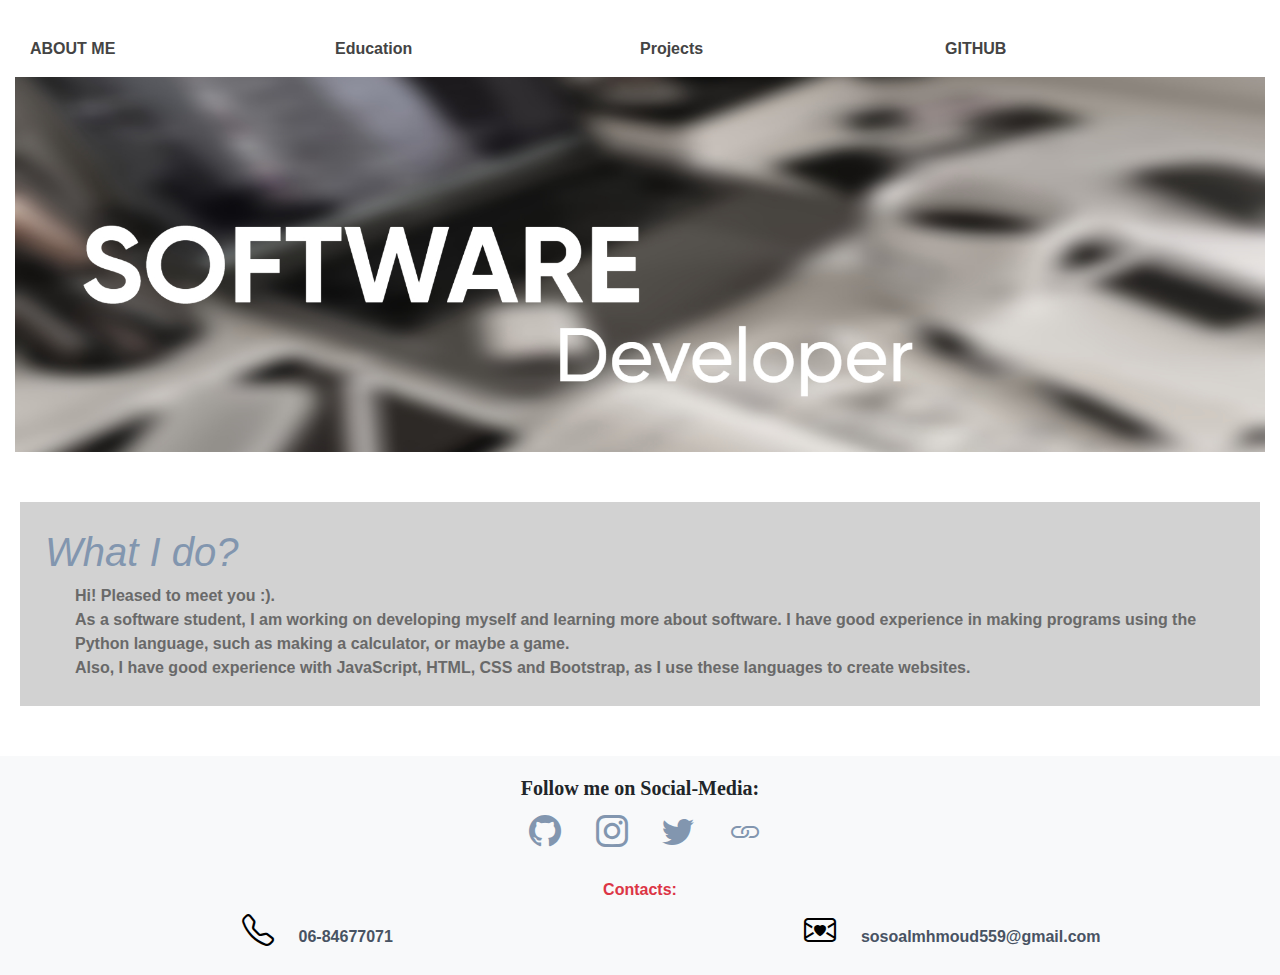
<file: index.html>
<!DOCTYPE html>

<html lang="nl">
	
	<head>
		<meta name="viewport" content="width=device-width, initial-scale=1">
		<title>personal website</title>
		<link rel="stylesheet" href="css/styles-web.css">
		<link rel="stylesheet" href="https://cdn.jsdelivr.net/npm/bootstrap@4.3.1/dist/css/bootstrap.min.css" integrity="sha384-ggOyR0iXCbMQv3Xipma34MD+dH/1fQ784/j6cY/iJTQUOhcWr7x9JvoRxT2MZw1T" crossorigin="anonymous">
		<link rel="stylesheet" href="https://cdn.jsdelivr.net/npm/bootstrap-icons@1.5.0/font/bootstrap-icons.css" />
	</head>

	<body>
		<header>
			<nav class=" container-fluid">
				<ul class="container-fluid row">
					  <li class="nav-item col-4 col-md-3">
						<a href= "aboutME.html"> ABOUT ME</a> 
					</li>
					<li class="nav-item col-3 col-md-3">
						<a href= "education.html"> Education </a> 
					</li>
					<li class="nav-item col-3 col-md-3">
						<a href= "projects.html"> Projects </a> 
					</li>
					<li class="nav-item col-2 col-md-3">
						<a target="_blank" href= "https://github.com/Isrvx0/statische-front-end"> GitHub </a>
					</li>
				</ul>
			</nav>
		</header>
		<div class="container-fluid">
			<div class="row">
				<img src="image/header2.jpg" alt="software image" class="col-12">
			</div>
		</div>


		<div class="text_box">
			<div class="container-fluid mt-3">
					<h1 style="color: #8296af; "><em> What I do? </em></h1>
					<p> Hi! Pleased to meet you :). <br>As a software student, I am working on developing myself and learning more about software.
						I have good experience in making programs using the Python language, such as making a calculator, or maybe a game.<br>
						Also, I have good experience with JavaScript, HTML, CSS and Bootstrap, as I use these languages to create websites.
					</p>
			</div>
		</div>
		
			<footer class="text-start text-lg-center bg-light text-muted;">
				<h5>Follow me on Social-Media:</h5>
				
				<div class="container-fluid">
					<a href="https://github.com/Isrvx0" class=" margin me-4 text-reset">
						<i class=" bi bi-github" ></i>
					</a>
					<a href="https://www.instagram.com/brkjixz1/" class="margin me-4 text-reset">
						<i class="bi bi-instagram" ></i>
					</a>
					<a href="https://twitter.com/brkjixz1" class="margin me-4 text-reset">
						<i class="bi bi-twitter" ></i>
					</a>
					<a href="https://linktr.ee/brkjixz1" class="margin me-4 text-reset">
						<i class="bi bi-link"></i>
					</a>
				</div>

				<h6 class="text-danger font-weight-bold mt-4">Contacts: </h6>
				
				<div class="row">
					<div class="col-sm-6">
						<i class="bi bi-telephone" style="font-size: 2rem; color:black;"></i>
						<span class="margin font-weight-bold" style="color: #485363; "> 06-84677071</span>
							<i class=" pull-right icon-chevron-right"></i>
						</span>
					</div>
					
					<div class="col-sm-6">
						<i class="bi bi-envelope-heart" style="color:black;"></i>
						<span class="margin font-weight-bold" style="color: #485363; "> sosoalmhmoud559@gmail.com </span>
							<i class=" pull-right icon-chevron-right"></i>
						</span>
					</div>
				</div>

			</footer>
	</body>

</html>
</file>
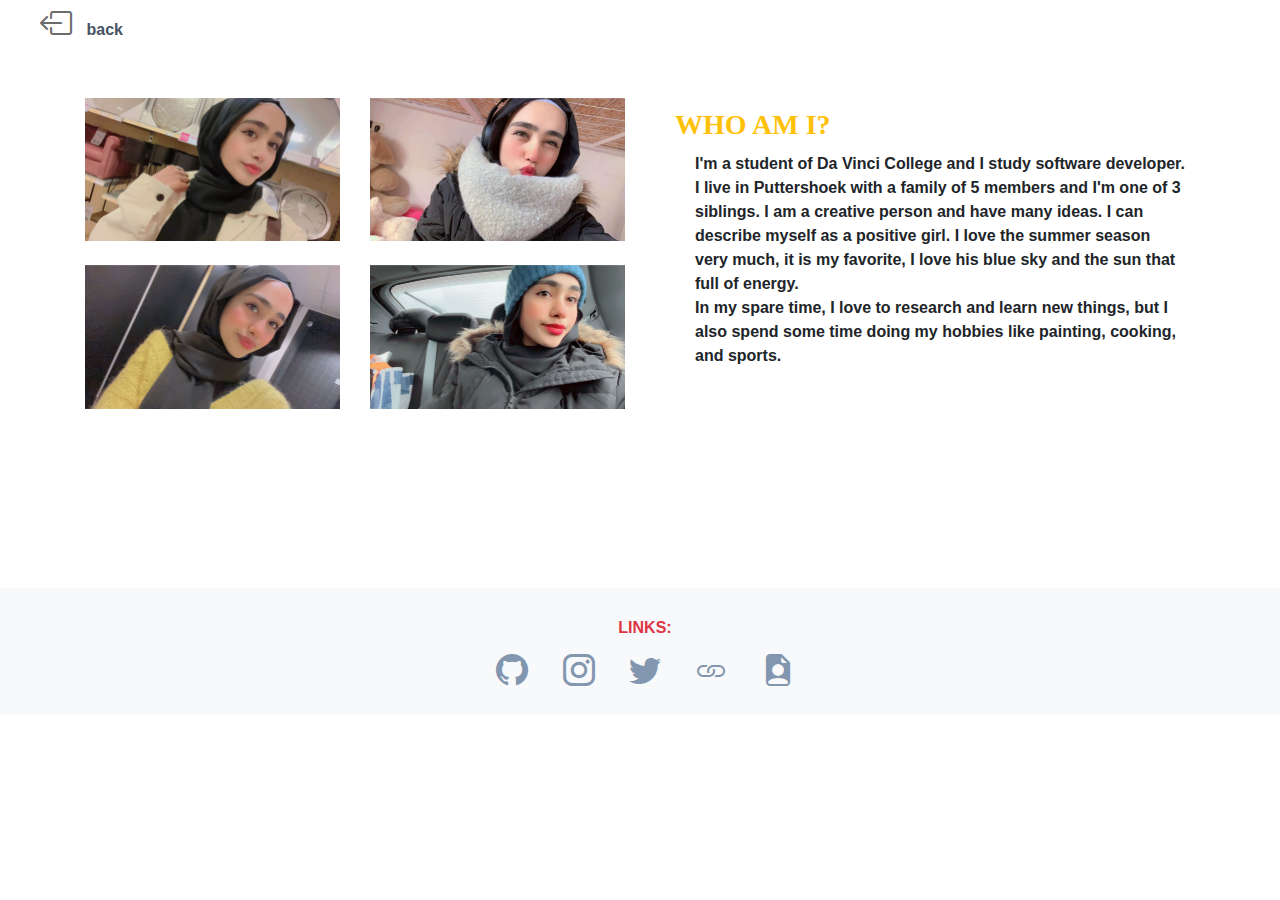
<file: aboutME.html>
<!DOCTYPE html>

<html lang="nl">
	
	<head>
		<meta name="viewport" content="width=device-width, initial-scale=1">
		<title>About me</title>
    <link rel="stylesheet" href="css/styles-web.css">
		<link rel="stylesheet" href="https://cdn.jsdelivr.net/npm/bootstrap@4.3.1/dist/css/bootstrap.min.css" integrity="sha384-ggOyR0iXCbMQv3Xipma34MD+dH/1fQ784/j6cY/iJTQUOhcWr7x9JvoRxT2MZw1T" crossorigin="anonymous">
		<link rel="stylesheet" href="https://cdn.jsdelivr.net/npm/bootstrap-icons@1.5.0/font/bootstrap-icons.css" />
	</head>

	<body>

    <a href="index.html" class=" margin me-3 text-reset">
      <i class="margin margin_top bi bi-box-arrow-left" style="font-size: 2rem; color:#6c6c6d;"></i>
      <span class=" font-weight-bold" style="color: #485363; "> back </span>
    </a>

    <!-- Gallery -->
    <div class="container">
      <div class="row space">
        <div class="col-6 col-xl-3 mb-4 mb-lg-0">
          <img
            src="image/photo5.jpeg" class="w-100 mb-4"
            alt="a picture of myself" width="auto" height="auto"
          />
          <img
            src="image/photo2.jpeg" class="w-100 mb-4"
            alt="a picture of myself" width="auto" height="auto"
          />
        </div>

        <div class="col-6 col-xl-3 mb-4 mb-lg-0">
          <img
            src="image/photo-6.jpeg" class="w-100 mb-4"
            alt="a picture of myself" width="auto" height="auto"
          />
          <img
            src="image/photo1.jpeg" class="w-100 mb-4"
            alt="a picture of myself" width="auto" height="auto"
          />
        </div>
        <div class="col-12 col-xl-6 mb-4 mb-lg-0">
          <h3 class="text-warning font-weight-bold margin" style="font-family:Cambria, Cochin, Georgia, Times, 'Times New Roman', serif">
            WHO AM I? </h3>
          <p class= "margin font-weight-bold" style="font-family:'Trebuchet MS', 'Lucida Sans Unicode', 'Lucida Grande', 'Lucida Sans', Arial, sans-serif; padding-left: 30px;">
            I'm a student of Da Vinci College and I study software developer.
            I live in Puttershoek with a family of 5 members and I'm one of 3 siblings.
            I am a creative person and have many ideas. I can describe myself as a positive girl.
            I love the summer season very much, it is my favorite, I love his blue sky and the sun that full of energy.
            <br>In my spare time, I love to research and learn new things, 
            but I also spend some time doing my hobbies like painting, cooking, and sports.
          </p>

        </div>
        
      </div>
    </div>


    <!-- <a href="image/CV.pdf.docx" class="me-4 text-reset">
      <h6> If you're interested to know more of me, here is my cv: </h6>
    </a> -->
    <div class="footer_fix">
      <footer class="text-center bg-light text-muted;">
        <h6 class="text-danger font-weight-bold margin"> LINKS: </h6>
        <div class=" mx-auto container-sm">
          <a href="https://github.com/Isrvx0" class=" margin me-4 text-reset">
            <i class=" bi bi-github" style="font-size: 2rem; color:#8296af;"></i>
          </a>
          <a href="https://www.instagram.com/brkjixz1/" class="margin me-4 text-reset">
            <i class="bi bi-instagram" style="font-size: 2rem; color:#8296af;"></i>
          </a>
          <a href="https://twitter.com/brkjixz1" class="margin me-4 text-reset">
            <i class="bi bi-twitter" style="font-size: 2rem; color:#8296af;"></i>
          </a>
          <a href="https://linktr.ee/brkjixz1" class="margin me-4 text-reset">
            <i class="bi bi-link" style="font-size: 2rem; color:#8296af;"></i>
          </a>
          <a href="image/cv.pdf" class="margin me-4 text-reset">
            <i class="bi bi-file-earmark-person-fill" style="font-size: 2rem; color:#8296af;"></i>
          </a>
        </div>
      </footer>
    </div>

	</body>

</html>
</file>
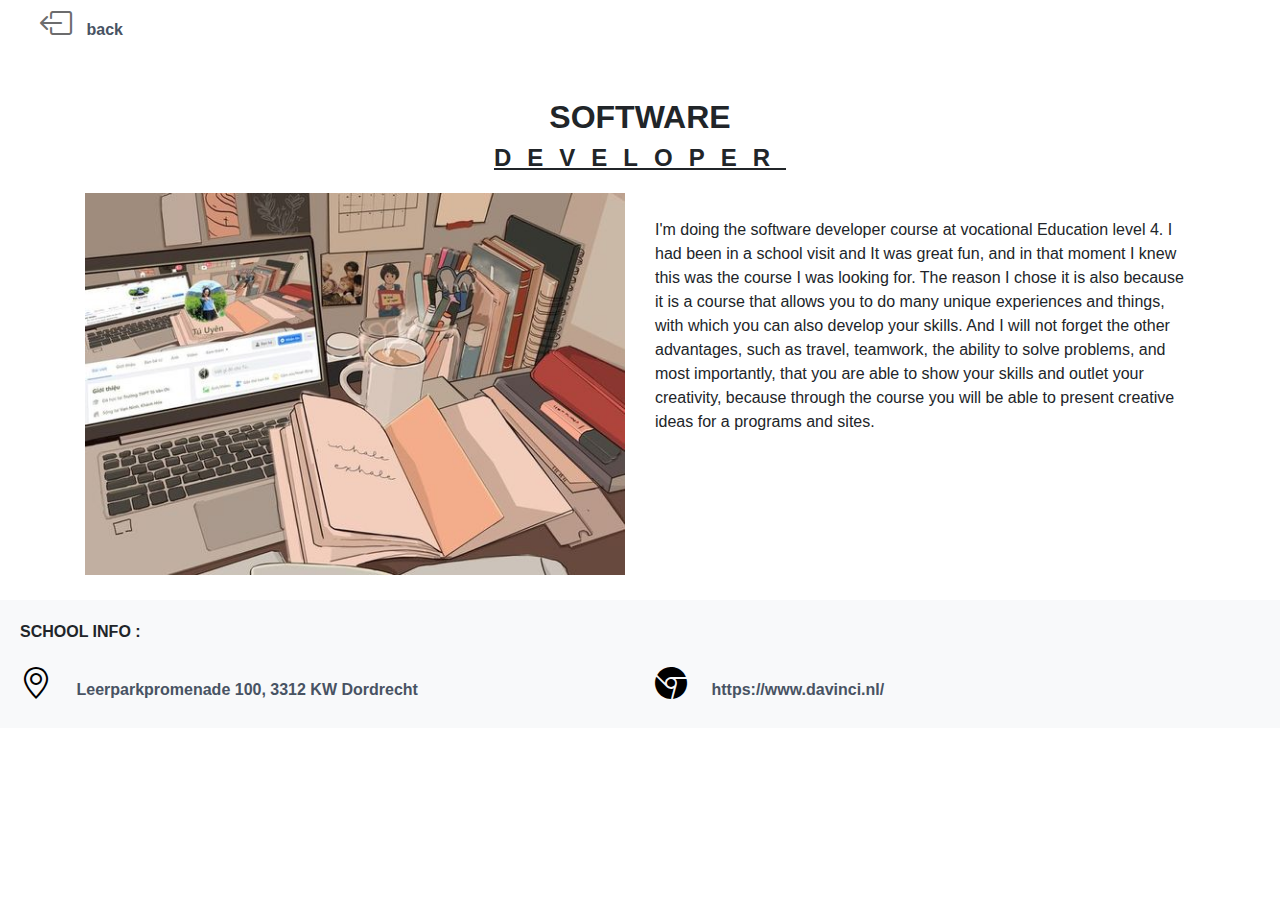
<file: education.html>
<!DOCTYPE html>

<html lang="nl">
        <head>
		<meta name="viewport" content="width=device-width, initial-scale=1">
		<title>personal website</title>
		<link rel="stylesheet" href="css/styles-web.css">
		<link rel="stylesheet" href="https://cdn.jsdelivr.net/npm/bootstrap@4.3.1/dist/css/bootstrap.min.css" integrity="sha384-ggOyR0iXCbMQv3Xipma34MD+dH/1fQ784/j6cY/iJTQUOhcWr7x9JvoRxT2MZw1T" crossorigin="anonymous">
		<link rel="stylesheet" href="https://cdn.jsdelivr.net/npm/bootstrap-icons@1.5.0/font/bootstrap-icons.css" />
	</head>

	<body>
                <a href="index.html" class=" margin me-3 text-reset">
			<i class="margin margin_top bi bi-box-arrow-left" style="font-size: 2rem; color:#6c6c6d;"></i>
			<span class=" font-weight-bold" style="color: #485363; "> back </span>
		</a>
                
                <div class="container education">
                                <h2> SOFTWARE </h2>  
                                <h4> DEVELOPER</h4>
                                <div class="row">
                                        <img src="image/school.jpg" class="col-12 col-xl-6 " alt="software image">
                                        <p class="col-xl-6"> 
                                                I'm doing the software developer course at vocational Education level 4. I had been in a school visit and It was great fun, and in that moment I knew this was the course I was looking for.
                                                The reason I chose it is also because it is a course that allows you to do many unique experiences and things, with which you can also develop your skills.
                                                And I will not forget the other advantages, such as travel, teamwork, the ability to solve problems, and most importantly, that you are able to show your skills and outlet your creativity, because through the course you will be able to present creative ideas for a programs and sites. </p>
                                </div>
                </div>
                <footer class="text-start bg-light text-muted;">
			<p class="font-weight-bold" style="font-family:'Franklin Gothic Medium', 'Arial Narrow', Arial, sans-serif"> 
				SCHOOL INFO :</p>
                        <div class="row">
                                <div class="col-sm-6">
                                        <i class="bi bi-geo-alt" style="font-size: 2rem; color:black;"></i>
                                        <span class="margin font-weight-bold" style="color: #485363; "> Leerparkpromenade 100, 3312 KW Dordrecht
                                        </span>
                                                <i class=" pull-right icon-chevron-right"></i>
                                </div>
                                
                                <div class="col-sm-6">
                                        <i class="bi bi-browser-chrome" style="font-size: 2rem; font-weight: bold; color:black;"></i>
                                        <span class="margin font-weight-bold" style="color: #485363; "> https://www.davinci.nl/ </span>
                                                <i class=" pull-right icon-chevron-right"></i>
                                        </span>
                                </div>
                        </div>
                                      
                </footer>
	</body>

</html>
</file>
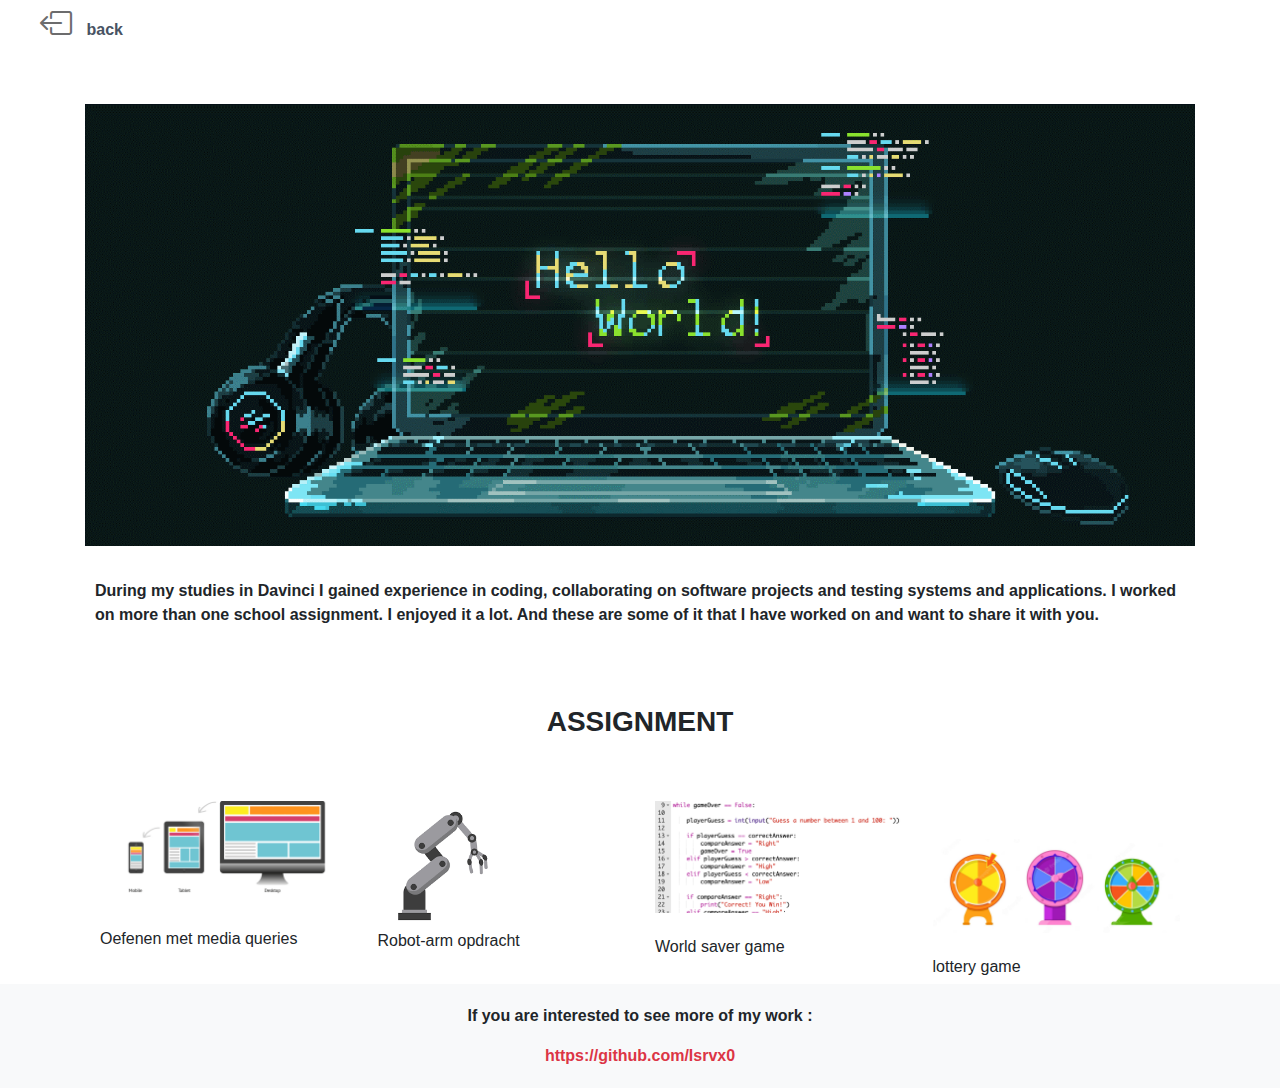
<file: projects.html>
<!DOCTYPE html>

<html lang="nl">
	
	<head>
		<meta name="viewport" content="width=device-width, initial-scale=1">
		<title>Projects</title>
		<link rel="stylesheet" href="css/styles-web.css">
		<link rel="stylesheet" href="https://cdn.jsdelivr.net/npm/bootstrap@4.3.1/dist/css/bootstrap.min.css" integrity="sha384-ggOyR0iXCbMQv3Xipma34MD+dH/1fQ784/j6cY/iJTQUOhcWr7x9JvoRxT2MZw1T" crossorigin="anonymous">
		<link rel="stylesheet" href="https://cdn.jsdelivr.net/npm/bootstrap-icons@1.5.0/font/bootstrap-icons.css" />
	</head>

	<body>

		<a href="index.html" class=" margin me-3 text-reset">
			<i class="margin margin_top bi bi-box-arrow-left" style="font-size: 2rem; color:#6c6c6d;"></i>
			<span class=" font-weight-bold" style="color: #485363; "> back </span>
		</a>


		<div class="container project">

			<img src="image/header1.gif" alt=" A day in the of a software developer"  class="img-fluid">
			<p> During my studies in Davinci I gained experience in coding, collaborating on software projects and testing systems and applications. I worked on more than one school assignment. I enjoyed it a lot. And these are some of it that I have worked on and want to share it with you. </P>
		

			<h3> ASSIGNMENT </h3>
			<div class="container">
				<div class="row space">

					<div class="col-6 col-xl-3">
						<a target="_blank" href="projects/media-queries.zip">
							<img
								src="image/media-queries.webp" class="w-100 mb-4"
								alt="media queries" width="auto" height="auto"
							/>
						</a>
						<h6> Oefenen met media queries </h6>
					</div>

					<div class="col-6 col-xl-3">
						<a target="_blank" href="projects/robotarm-python.zip">
							<img
							src="image/robot.arm.png" class="b-4"
							alt="Robot-arm" width="auto" height="130"
							/>
						</a>
						<h6> Robot-arm opdracht </h6>
					</div>
			
					<div class="col-6 col-xl-3">
						<a target="_blank" href="projects/game.py">
							<img
								src="image/game.png" class="w-100 mb-4"
								alt="World saver game" width="auto" height="auto"
							/>
						</a>
						<h6> World saver game </h6>
					</div>
					
					<div class="col-6 col-xl-3">
						<a target="_blank" href="projects/lottery_game.py">
							<img
								src="image/lottery_game.jpg" class="w-100 mb-4" style="margin-top: 50px ;"
								alt="lottery game" width="auto" height="auto"
							/>
						</a>
						<h6>lottery game</h6>	
					</div>
					
				</div>
			</div>
		</div>

		<footer class="text-center bg-light text-muted;">
			<p class="font-weight-bold" style="font-family:'Franklin Gothic Medium', 'Arial Narrow', Arial, sans-serif"> 
				If you are interested to see more of my work :</p>
			<a target="_blank" href="https://github.com/Isrvx0" class=" font-weight-bold text-danger"> https://github.com/Isrvx0 </a>
		</footer>
	</body>

</html>
</file>
<file: css/styles-web.css>
@import url("https://cdn.jsdelivr.net/npm/bootstrap-icons@1.10.3/font/bootstrap-icons.css");

html{
	font-family:'Times New Roman', Times, serif;
}

header {
  height: 75px;
}

header nav {
  float: left;
}

header nav ul li {
  display:grid;
  margin-top: 3%;
}
header nav ul li a {
  color: #444444;
  font-weight: bold;
  display: block;
}
header nav ul li:last-child a {
  text-transform: uppercase;
  float:unset;
}


.text_box {
  background-color: rgb(210, 210, 210);
  width: auto;
  height: auto;
  padding: 10px;
  margin: 50px 20px;
}
.text_box h1{
  font-family:Impact, Haettenschweiler, 'Arial Narrow Bold', sans-serif
}
.text_box p{
  margin-left: 30px;
  font-family:'Trebuchet MS', 'Lucida Sans Unicode', 'Lucida Grande', 'Lucida Sans', Arial, sans-serif;
  font-weight: bold;
  color: rgb(105, 105, 105);
}

footer {
  padding: 20px;
}

footer h5{
  font-weight: bolder;
  font-family:'Times New Roman', Times, serif;
}

.margin{
  margin: 10px;
  padding-left: 10px;
}

.space{
  margin-top: 50px;
}

i{
  font-size: 2rem; 
  color:#8296af;
}

.education h2{
  margin-top: 50px;
  font-weight: bolder;
  text-align: center;
}
.education h4{
  text-align: center;
  font-weight: bolder;
  text-decoration: underline;
  letter-spacing: 1rem;
  margin-bottom: 20px;
}
.education img{
  margin-bottom: 25px;
}
.education p{
font-family: 'Segoe UI', Tahoma, Geneva, Verdana, sans-serif;
margin-top: 25px;
}


.project img{
margin-top: 5%;

}

.project p{
font-weight: bolder;
font-family: 'Trebuchet MS', 'Lucida Sans Unicode', 'Lucida Grande', 'Lucida Sans', Arial, sans-serif ;
padding-left: 10px;
margin-top: 3%;
}
.project h3{
  text-align: center;
  font-weight: bolder;
  margin-top: 7%;
}

.footer_fix{
  margin-top: 155px;
}
</file>
